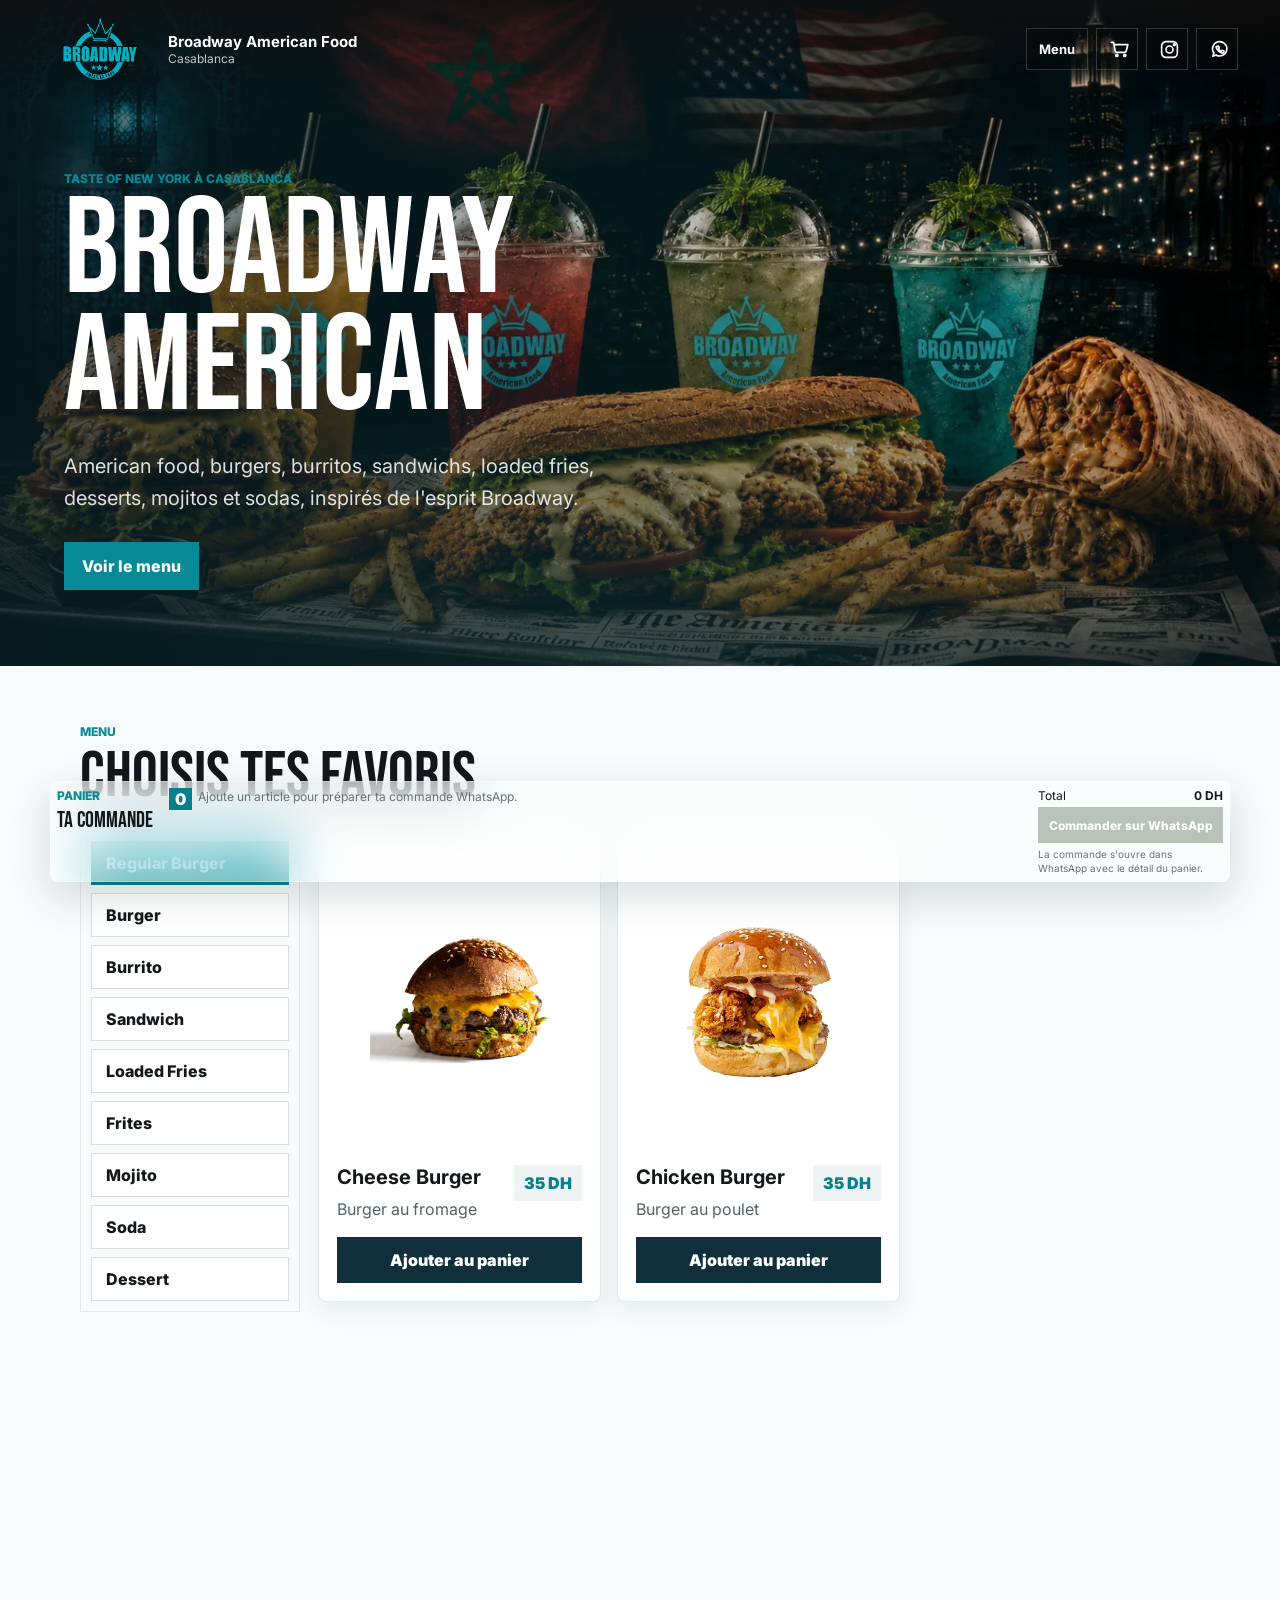
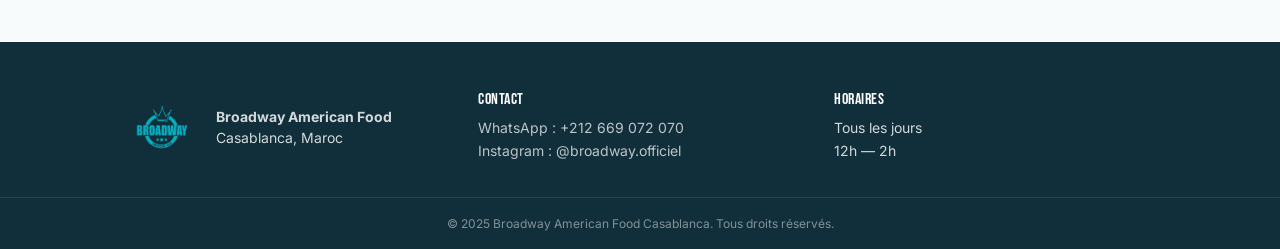
<file: index.html>
<!doctype html>
<html lang="fr">
  <head>
    <meta charset="utf-8" />
    <meta name="viewport" content="width=device-width, initial-scale=1" />
    <title>Broadway American Casablanca — Menu & Commande en ligne</title>
    <meta
      name="description"
      content="Broadway American Food Casablanca : burgers, burritos, sandwichs, loaded fries, mojitos et desserts. Commandez directement via WhatsApp."
    />

    <!-- Meta Pixel Code -->
    <script>
      !function(f,b,e,v,n,t,s)
      {if(f.fbq)return;n=f.fbq=function(){n.callMethod?
      n.callMethod.apply(n,arguments):n.queue.push(arguments)};
      if(!f._fbq)f._fbq=n;n.push=n;n.loaded=!0;n.version='2.0';
      n.queue=[];t=b.createElement(e);t.async=!0;
      t.src=v;s=b.getElementsByTagName(e)[0];
      s.parentNode.insertBefore(t,s)}(window, document,'script',
      'https://connect.facebook.net/en_US/fbevents.js');
      fbq('init', '2218245512294753');
      fbq('track', 'PageView');
    </script>
    <noscript><img height="1" width="1" style="display:none"
      src="https://www.facebook.com/tr?id=2218245512294753&ev=PageView&noscript=1"
      alt=""
    /></noscript>
    <!-- End Meta Pixel Code -->

    <!-- Open Graph -->
    <meta property="og:type" content="restaurant" />
    <meta property="og:title" content="Broadway American Food — Casablanca" />
    <meta property="og:description" content="Burgers, burritos, sandwichs, loaded fries, mojitos et desserts inspirés de l'esprit Broadway. Commandez via WhatsApp." />
    <meta property="og:url" content="https://www.broadwayfood.ma/" />
    <meta property="og:image" content="https://www.broadwayfood.ma/assets/hero-broadway-spread.webp" />
    <meta property="og:locale" content="fr_MA" />

    <!-- Twitter Card -->
    <meta name="twitter:card" content="summary_large_image" />
    <meta name="twitter:title" content="Broadway American Food — Casablanca" />
    <meta name="twitter:description" content="American food, burgers, burritos, loaded fries, mojitos. Commandez via WhatsApp." />
    <meta name="twitter:image" content="https://www.broadwayfood.ma/assets/hero-broadway-spread.webp" />

    <!-- PWA -->
    <link rel="manifest" href="./manifest.json" />
    <meta name="theme-color" content="#08aebf" />
    <meta name="apple-mobile-web-app-capable" content="yes" />
    <meta name="apple-mobile-web-app-status-bar-style" content="black-translucent" />

    <link rel="icon" type="image/png" href="./assets/logo-broadway-256.png" />
    <link rel="apple-touch-icon" href="./assets/logo-broadway-256.png" />
    <link rel="canonical" href="https://www.broadwayfood.ma/" />
    <link rel="preload" as="image" href="./assets/hero-broadway-spread.webp" type="image/webp" fetchpriority="high" />
    <link rel="preconnect" href="https://fonts.googleapis.com" />
    <link rel="preconnect" href="https://fonts.gstatic.com" crossorigin />
    <link
      href="https://fonts.googleapis.com/css2?family=Bebas+Neue&family=Inter:wght@400;600;700;800&display=swap"
      rel="stylesheet"
    />
    <link rel="stylesheet" href="./styles.css" />

    <!-- Schema.org JSON-LD -->
    <script type="application/ld+json">
    {
      "@context": "https://schema.org",
      "@type": "Restaurant",
      "name": "Broadway American Food",
      "image": "https://www.broadwayfood.ma/assets/hero-broadway-spread.webp",
      "address": {
        "@type": "PostalAddress",
        "streetAddress": "Casablanca",
        "addressLocality": "Casablanca",
        "addressCountry": "MA"
      },
      "servesCuisine": ["American", "Fast Food", "Burgers"],
      "priceRange": "$$",
      "telephone": "+212669072070",
      "url": "https://www.broadwayfood.ma/",
      "hasMenu": {
        "@type": "Menu",
        "hasMenuSection": [
          {
            "@type": "MenuSection",
            "name": "Burgers",
            "hasMenuItem": [
              {"@type": "MenuItem", "name": "Easy Cheezy", "offers": {"@type": "Offer", "price": "37", "priceCurrency": "MAD"}},
              {"@type": "MenuItem", "name": "Broadway Burger", "offers": {"@type": "Offer", "price": "57", "priceCurrency": "MAD"}}
            ]
          }
        ]
      }
    }
    </script>
  </head>
  <body>
    <header class="site-header">
      <a class="brand" href="#top" aria-label="Broadway American Casablanca">
        <img class="brand-logo" src="./assets/logo-broadway-transparent-turquoise.png" alt="Broadway American Food" width="116" height="70" />
        <span>
          <strong>Broadway American Food</strong>
          <small>Casablanca</small>
        </span>
      </a>
      <nav class="top-nav" aria-label="Navigation principale">
        <a class="nav-text" href="#menu">Menu</a>
        <a class="nav-icon" href="#panier" aria-label="Panier">
          <svg viewBox="0 0 24 24" aria-hidden="true">
            <path d="M6.5 6.5h15l-1.8 7.2a2 2 0 0 1-2 1.5H9a2 2 0 0 1-2-1.6L5.2 3.8H2.5" />
            <path d="M9 20a1.2 1.2 0 1 0 0-2.4A1.2 1.2 0 0 0 9 20Z" />
            <path d="M18 20a1.2 1.2 0 1 0 0-2.4A1.2 1.2 0 0 0 18 20Z" />
          </svg>
          <span class="cart-badge" id="cartBadge" hidden>0</span>
        </a>
        <a class="nav-icon" href="https://www.instagram.com/broadway.officiel/" target="_blank" rel="noreferrer" aria-label="Instagram">
          <svg viewBox="0 0 24 24" aria-hidden="true">
            <rect x="3" y="3" width="18" height="18" rx="5" />
            <circle cx="12" cy="12" r="4" />
            <circle cx="17.5" cy="6.5" r="1" />
          </svg>
        </a>
        <a class="nav-icon" id="navWhatsapp" href="https://wa.me/212669072070" target="_blank" rel="noreferrer" aria-label="WhatsApp">
          <svg viewBox="0 0 24 24" aria-hidden="true">
            <path d="M4.4 19.6 5.6 16A8.2 8.2 0 1 1 8 18.2Z" />
            <path d="M9.3 8.7c.2-.5.4-.6.7-.6h.5c.2 0 .4.1.5.4l.6 1.4c.1.3.1.5-.1.7l-.4.5c-.1.2-.1.4.1.6.5.9 1.3 1.7 2.3 2.2.2.1.4.1.6-.1l.6-.7c.2-.2.4-.2.7-.1l1.4.7c.3.1.4.3.4.6 0 .7-.3 1.3-.9 1.6-.7.4-2 .1-3.2-.5-1.8-.9-3.5-2.6-4.4-4.3-.6-1.1-.8-2-.4-2.4Z" />
          </svg>
        </a>
      </nav>
    </header>

    <main id="top">
      <section class="hero" aria-label="Broadway American Casablanca">
        <picture>
          <source srcset="./assets/hero-broadway-spread.webp" type="image/webp" />
          <img src="./assets/hero-broadway-spread.jpeg" alt="Menu Broadway American Food avec burger, sandwich, burrito, frites et mojitos" width="1200" height="800" loading="eager" decoding="async" fetchpriority="high" />
        </picture>
        <div class="hero-overlay"></div>
        <div class="hero-content">
          <p class="eyebrow">Taste of New York à Casablanca</p>
          <h1>Broadway American</h1>
          <p>
            American food, burgers, burritos, sandwichs, loaded fries, desserts,
            mojitos et sodas, inspirés de l'esprit Broadway.
          </p>
          <div class="hero-actions">
            <a class="button primary" href="#menu">Voir le menu</a>
          </div>
        </div>
      </section>

      <section class="menu-section" id="menu">
        <div class="section-heading">
          <p class="eyebrow">Menu</p>
          <h2>Choisis tes favoris</h2>
        </div>

        <div class="menu-content">
          <div class="category-carousel" aria-label="Catégories du menu">
            <button class="carousel-arrow" type="button" id="categoryPrev" aria-label="Catégories précédentes">
              <svg viewBox="0 0 24 24" aria-hidden="true">
                <path d="m15 18-6-6 6-6" />
              </svg>
            </button>
            <div class="category-tabs" id="categoryTabs" role="tablist" aria-label="Catégories du menu">
              <button class="tab active" role="tab" aria-selected="true" type="button" data-category="regular-burger">Regular Burger</button>
              <button class="tab" role="tab" aria-selected="false" type="button" data-category="burger">Burger</button>
              <button class="tab" role="tab" aria-selected="false" type="button" data-category="burrito">Burrito</button>
              <button class="tab" role="tab" aria-selected="false" type="button" data-category="sandwich">Sandwich</button>
              <button class="tab" role="tab" aria-selected="false" type="button" data-category="loaded-fries">Loaded Fries</button>
              <button class="tab" role="tab" aria-selected="false" type="button" data-category="frites">Frites</button>
              <button class="tab" role="tab" aria-selected="false" type="button" data-category="mojito">Mojito</button>
              <button class="tab" role="tab" aria-selected="false" type="button" data-category="soda">Soda</button>
              <button class="tab" role="tab" aria-selected="false" type="button" data-category="dessert">Dessert</button>
            </div>
            <button class="carousel-arrow" type="button" id="categoryNext" aria-label="Catégories suivantes">
              <svg viewBox="0 0 24 24" aria-hidden="true">
                <path d="m9 6 6 6-6 6" />
              </svg>
            </button>
          </div>

          <div class="menu-grid" id="menuGrid" aria-live="polite"></div>
        </div>
      </section>

      <aside class="cart-panel" id="panier" aria-label="Panier">
        <button class="cart-toggle" type="button" id="cartToggle" aria-label="Réduire le panier">
          <svg viewBox="0 0 24 24" aria-hidden="true"><path d="m6 9 6 6 6-6"/></svg>
        </button>
        <div class="cart-body" id="cartBody">
          <div class="cart-header">
            <div>
              <p class="eyebrow">Panier</p>
              <h2>Ta commande</h2>
            </div>
            <span class="cart-count" id="cartCount">0</span>
          </div>

          <div class="cart-items" id="cartItems">
            <p class="empty-cart">Ajoute un article pour préparer ta commande WhatsApp.</p>
          </div>

          <div class="cart-footer">
            <div class="total-row">
              <span>Total</span>
              <strong id="cartTotal">0 DH</strong>
            </div>
            <button class="whatsapp-button" type="button" id="whatsappButton" disabled>
              Commander sur WhatsApp
            </button>
            <p class="hint">La commande s'ouvre dans WhatsApp avec le détail du panier.</p>
          </div>
        </div>
      </aside>
    </main>

    <footer class="site-footer">
      <div class="footer-inner">
        <div class="footer-brand">
          <img src="./assets/logo-broadway-transparent-turquoise.png" alt="Broadway American Food" width="80" height="48" />
          <p><strong>Broadway American Food</strong><br>Casablanca, Maroc</p>
        </div>
        <div class="footer-links">
          <h3>Contact</h3>
          <ul>
            <li><a href="https://wa.me/212669072070" target="_blank" rel="noreferrer">WhatsApp : +212 669 072 070</a></li>
            <li><a href="https://www.instagram.com/broadway.officiel/" target="_blank" rel="noreferrer">Instagram : @broadway.officiel</a></li>
          </ul>
        </div>
        <div class="footer-links">
          <h3>Horaires</h3>
          <ul>
            <li>Tous les jours</li>
            <li>12h — 2h</li>
          </ul>
        </div>
      </div>
      <div class="footer-bottom">
        <p>&copy; 2025 Broadway American Food Casablanca. Tous droits réservés.</p>
      </div>
    </footer>

    <div class="sauce-modal" id="sauceModal" role="dialog" aria-modal="true" aria-labelledby="sauceTitle" hidden>
      <div class="sauce-card">
        <button class="sauce-close" type="button" id="sauceClose" aria-label="Fermer">×</button>
        <p class="eyebrow" id="optionEyebrow">Options</p>
        <h2 id="sauceTitle">Choisis tes options</h2>
        <p class="sauce-item" id="sauceItemName"></p>
        <div class="choice-group" id="sauceChoiceGroup">
          <span>Sauce</span>
          <div class="sauce-options" aria-label="Choix de sauce">
            <button type="button" data-sauce="normal">Normal</button>
            <button type="button" data-sauce="spicy">Spicy</button>
            <button type="button" data-sauce="mix">Mix</button>
          </div>
        </div>
        <div class="choice-group" id="friesChoiceGroup">
          <span>Frites</span>
          <div class="sauce-options fries-options" aria-label="Choix frites">
            <button type="button" data-fries="with">Avec frite +10 DH</button>
            <button type="button" data-fries="without">Sans frite</button>
          </div>
        </div>
        <div class="choice-group" id="drinkChoiceGroup">
          <span>Boisson</span>
          <div class="sauce-options fries-options" aria-label="Choix boisson">
            <button type="button" data-drink-option="with">Avec boisson +7 DH</button>
            <button type="button" data-drink-option="without">Sans boisson</button>
          </div>
        </div>
        <div class="choice-group soda-choice" id="sodaChoice" hidden>
          <span>Choix de la boisson</span>
          <div class="soda-options" id="sodaOptions" aria-label="Articles soda"></div>
        </div>
        <div class="choice-group" id="dessertChoiceGroup" hidden>
          <span>Dessert</span>
          <div class="sauce-options fries-options" aria-label="Choix dessert">
            <button type="button" data-dessert-option="with">Avec dessert +17 DH</button>
            <button type="button" data-dessert-option="without">Sans dessert</button>
          </div>
        </div>
        <div class="choice-group soda-choice" id="dessertChoice" hidden>
          <span>Choix du dessert</span>
          <div class="soda-options" id="dessertOptions" aria-label="Articles dessert"></div>
        </div>
        <button class="sauce-submit" type="button" id="sauceSubmit" disabled>Ajouter au panier</button>
      </div>
    </div>

    <div class="toast" id="toast" aria-live="assertive" hidden>Ajouté au panier !</div>

    <script src="./script.js" defer></script>
  </body>
</html>
</file>
<file: styles.css>
:root {
  --ink: #12171a;
  --paper: #f7fbfb;
  --cream: #e8f5f3;
  --aqua: #078a96;
  --aqua-dark: #087f8c;
  --navy: #102f3a;
  --red: #e63846;
  --gold: #f4b643;
  --smoke: #eef4f4;
  --shadow: 0 18px 50px rgba(16, 47, 58, 0.16);
}

* {
  box-sizing: border-box;
}

html {
  scroll-behavior: smooth;
}

body {
  margin: 0;
  font-family: Inter, system-ui, -apple-system, BlinkMacSystemFont, "Segoe UI", sans-serif;
  color: var(--ink);
  background:
    linear-gradient(180deg, rgba(95, 196, 189, 0.12), rgba(247, 251, 251, 0) 320px),
    var(--paper);
}

button,
a {
  font: inherit;
}

a {
  color: inherit;
  text-decoration: none;
}

.site-header {
  position: fixed;
  z-index: 10;
  top: 0;
  left: 0;
  right: 0;
  display: flex;
  align-items: center;
  justify-content: space-between;
  gap: 18px;
  padding: 14px clamp(16px, 4vw, 42px);
  color: #fff;
  background: linear-gradient(180deg, rgba(16, 16, 16, 0.78), rgba(16, 16, 16, 0));
}

.brand {
  display: inline-flex;
  align-items: center;
  gap: 10px;
  min-width: 0;
}

.brand-logo {
  width: 116px;
  height: 70px;
  object-fit: contain;
  filter: drop-shadow(0 8px 14px rgba(0, 0, 0, 0.32));
}

.brand strong,
.brand small {
  display: block;
}

.brand strong {
  font-size: 15px;
}

.brand small {
  color: rgba(255, 255, 255, 0.76);
  font-size: 12px;
}

.top-nav {
  display: flex;
  align-items: center;
  gap: 8px;
}

.top-nav a {
  display: inline-grid;
  place-items: center;
  position: relative;
  min-width: 42px;
  min-height: 42px;
  padding: 0 12px;
  border: 1px solid rgba(255, 255, 255, 0.18);
  background: rgba(0, 0, 0, 0.2);
  color: #fff;
  font-size: 13px;
  font-weight: 700;
  transition: background 160ms ease, border-color 160ms ease, transform 160ms ease;
}

.top-nav a:hover {
  border-color: rgba(255, 255, 255, 0.42);
  background: rgba(8, 174, 191, 0.32);
  transform: translateY(-1px);
}

.top-nav .nav-text {
  min-width: auto;
}

.nav-icon {
  width: 42px;
  padding: 0;
}

.nav-icon svg {
  width: 21px;
  height: 21px;
  fill: none;
  stroke: currentColor;
  stroke-linecap: round;
  stroke-linejoin: round;
  stroke-width: 1.9;
}

.cart-badge {
  position: absolute;
  top: -4px;
  right: -4px;
  min-width: 18px;
  height: 18px;
  padding: 0 5px;
  border-radius: 9px;
  background: var(--red);
  color: #fff;
  font-size: 10px;
  font-weight: 900;
  line-height: 18px;
  text-align: center;
}

.hero {
  position: relative;
  min-height: min(74vh, 760px);
  display: grid;
  align-items: end;
  overflow: hidden;
  background: #050b0d;
}

.hero img {
  position: absolute;
  inset: 0;
  width: 100%;
  height: 100%;
  object-fit: cover;
  object-position: center;
}

.hero-overlay {
  position: absolute;
  inset: 0;
  background:
    linear-gradient(90deg, rgba(7, 30, 36, 0.72), rgba(12, 72, 76, 0.28) 48%, rgba(0, 0, 0, 0.02)),
    linear-gradient(0deg, rgba(7, 30, 36, 0.62), rgba(7, 30, 36, 0) 48%);
}

.hero-content {
  position: relative;
  max-width: 720px;
  padding: 120px clamp(18px, 5vw, 72px) 76px;
  color: #fff;
}

.eyebrow {
  margin: 0 0 8px;
  color: var(--aqua);
  font-size: 12px;
  font-weight: 800;
  letter-spacing: 0;
  text-transform: uppercase;
}

h1,
h2 {
  margin: 0;
  font-family: "Bebas Neue", Impact, sans-serif;
  font-weight: 400;
  letter-spacing: 0;
}

h1 {
  font-size: clamp(58px, 12vw, 136px);
  line-height: 0.86;
}

h2 {
  font-size: clamp(34px, 6vw, 64px);
  line-height: 0.95;
}

.hero-content p:not(.eyebrow) {
  max-width: 590px;
  margin: 22px 0 0;
  color: rgba(255, 255, 255, 0.86);
  font-size: clamp(16px, 2vw, 20px);
  line-height: 1.6;
}

.hero-actions {
  display: flex;
  flex-wrap: wrap;
  gap: 12px;
  margin-top: 28px;
}

.button,
.whatsapp-button {
  border: 0;
  cursor: pointer;
  font-weight: 800;
}

.button {
  display: inline-flex;
  align-items: center;
  justify-content: center;
  min-height: 48px;
  padding: 13px 18px;
}

.primary {
  background: var(--aqua);
  color: #fff;
}

.ghost {
  border: 1px solid rgba(255, 255, 255, 0.34);
  color: #fff;
}

.menu-section {
  padding: 58px clamp(16px, 4vw, 42px) 330px;
}

.section-heading {
  max-width: 1120px;
  margin: 0 auto 22px;
}

.menu-content {
  display: grid;
  grid-template-columns: 220px minmax(0, 1fr);
  gap: 18px;
  max-width: 1120px;
  margin: 0 auto;
  align-items: start;
}

.category-carousel {
  position: sticky;
  z-index: 8;
  top: 82px;
  display: block;
  padding: 10px;
  border: 1px solid rgba(22, 22, 22, 0.08);
  background: rgba(247, 251, 251, 0.92);
  backdrop-filter: blur(14px);
}

.category-tabs {
  display: flex;
  flex-direction: column;
  gap: 8px;
  max-height: calc(100vh - 110px);
  overflow-y: auto;
  scroll-behavior: smooth;
  scrollbar-width: thin;
}

.category-tabs::-webkit-scrollbar {
  display: none;
}

.carousel-arrow {
  display: none;
  place-items: center;
  width: 44px;
  min-height: 44px;
  border: 1px solid rgba(22, 22, 22, 0.14);
  background: #fff;
  color: var(--aqua-dark);
  cursor: pointer;
}

.carousel-arrow:disabled {
  cursor: not-allowed;
  opacity: 0.34;
}

.carousel-arrow svg {
  width: 22px;
  height: 22px;
  fill: none;
  stroke: currentColor;
  stroke-linecap: round;
  stroke-linejoin: round;
  stroke-width: 2.4;
}

.tab {
  width: 100%;
  min-height: 44px;
  padding: 0 14px;
  border: 1px solid rgba(22, 22, 22, 0.14);
  background: #fff;
  color: var(--ink);
  cursor: pointer;
  font-weight: 800;
  text-align: left;
  white-space: nowrap;
}

.tab.active {
  border-color: var(--aqua-dark);
  background: var(--aqua-dark);
  color: #fff;
}

.menu-grid {
  display: grid;
  grid-template-columns: repeat(3, minmax(0, 1fr));
  gap: 16px;
  min-width: 0;
}

.menu-card {
  content-visibility: auto;
  contain-intrinsic-size: 420px;
  display: grid;
  gap: 16px;
  grid-template-rows: auto 1fr auto;
  min-height: 360px;
  padding: 18px;
  border: 1px solid rgba(22, 22, 22, 0.1);
  border-radius: 8px;
  background: #fff;
  box-shadow: 0 8px 26px rgba(16, 47, 58, 0.07);
}

.menu-card-image {
  width: 100%;
  aspect-ratio: 4 / 3;
  object-fit: contain;
  border-radius: 6px;
  background: #fff;
  padding: 8px;
}

.menu-card-top {
  display: flex;
  align-items: flex-start;
  justify-content: space-between;
  gap: 12px;
}

.menu-card h3 {
  margin: 0;
  font-size: 20px;
}

.menu-card p {
  margin: 8px 0 0;
  color: #536165;
  line-height: 1.5;
}

.price {
  flex: 0 0 auto;
  padding: 8px 10px;
  background: var(--smoke);
  color: var(--aqua-dark);
  font-weight: 900;
}

.add-button {
  align-self: end;
  width: 100%;
  min-height: 46px;
  border: 0;
  background: var(--navy);
  color: #fff;
  cursor: pointer;
  font-weight: 900;
  transition: background 160ms ease;
}

.add-button:hover {
  background: var(--aqua-dark);
}

.add-button.added {
  background: #1f9f57;
}

/* ---------- Cart panel ---------- */
.cart-panel {
  position: fixed;
  z-index: 12;
  left: clamp(12px, 3vw, 28px);
  right: clamp(12px, 3vw, 28px);
  bottom: 18px;
  max-width: 1180px;
  margin: 0 auto;
  border: 1px solid rgba(255, 255, 255, 0.28);
  border-radius: 8px;
  background: rgba(255, 255, 255, 0.46);
  box-shadow: 0 14px 42px rgba(16, 47, 58, 0.16);
  backdrop-filter: blur(28px) saturate(150%);
  transition: transform 300ms ease;
}

.cart-toggle {
  display: none;
}

.cart-body {
  display: grid;
  grid-template-columns: 135px 1fr 185px;
  gap: 6px;
  align-items: start;
  padding: 6px;
}

.cart-header {
  display: flex;
  align-items: flex-start;
  justify-content: space-between;
  gap: 6px;
}

.cart-header h2 {
  font-size: 22px;
}

.cart-count {
  display: grid;
  place-items: center;
  min-width: 22px;
  height: 22px;
  padding: 0 6px;
  background: var(--aqua-dark);
  color: #fff;
  font-weight: 900;
}

.cart-items {
  display: flex;
  gap: 5px;
  min-height: 40px;
  max-height: 72px;
  overflow: auto;
}

.empty-cart {
  margin: 0;
  color: #657274;
  font-size: 12px;
  line-height: 1.5;
}

.cart-item {
  min-width: 132px;
  padding: 5px;
  border: 1px solid rgba(255, 255, 255, 0.32);
  background: rgba(255, 255, 255, 0.58);
  box-shadow: 0 6px 18px rgba(16, 47, 58, 0.06);
}

.cart-item strong {
  display: block;
  margin-bottom: 2px;
  font-size: 11px;
}

.cart-controls {
  display: flex;
  align-items: center;
  justify-content: space-between;
  gap: 5px;
  font-size: 11px;
}

.qty-controls {
  display: inline-flex;
  align-items: center;
  gap: 4px;
}

.qty-controls button {
  display: grid;
  place-items: center;
  width: 32px;
  height: 32px;
  border: 1px solid rgba(22, 22, 22, 0.16);
  background: var(--cream);
  cursor: pointer;
  font-size: 16px;
  font-weight: 900;
}

.cart-footer {
  display: grid;
  gap: 4px;
}

.total-row {
  display: flex;
  align-items: center;
  justify-content: space-between;
  gap: 6px;
  font-size: 12px;
}

.whatsapp-button {
  min-height: 36px;
  padding: 0 10px;
  background: #1f9f57;
  color: #fff;
  font-size: 12px;
}

.whatsapp-button:disabled {
  cursor: not-allowed;
  background: #b9c2b9;
}

.hint {
  margin: 0;
  color: #657274;
  font-size: 10px;
  line-height: 1.4;
}

.cart-item-note {
  display: block;
  margin-top: 2px;
  color: var(--aqua-dark);
  font-size: 10px;
  font-weight: 800;
}

/* ---------- Sauce choice modal ---------- */
.sauce-modal {
  position: fixed;
  z-index: 30;
  inset: 0;
  display: grid;
  place-items: center;
  padding: 18px;
  background: rgba(8, 18, 22, 0.58);
  backdrop-filter: blur(8px);
}

.sauce-modal[hidden] {
  display: none;
}

.sauce-card {
  position: relative;
  width: min(460px, 100%);
  max-height: calc(100vh - 36px);
  overflow: auto;
  padding: 24px;
  border: 1px solid rgba(255, 255, 255, 0.22);
  border-radius: 8px;
  background: rgba(247, 251, 251, 0.96);
  box-shadow: var(--shadow);
}

.sauce-card h2 {
  margin: 4px 0 8px;
  font-family: "Bebas Neue", Impact, sans-serif;
  font-size: clamp(32px, 8vw, 46px);
  letter-spacing: 0;
}

.sauce-item {
  margin: 0 0 16px;
  color: #506064;
  font-weight: 800;
}

.sauce-close {
  position: absolute;
  top: 12px;
  right: 12px;
  display: grid;
  place-items: center;
  width: 34px;
  height: 34px;
  border: 1px solid rgba(18, 23, 26, 0.12);
  border-radius: 50%;
  background: #fff;
  color: var(--ink);
  cursor: pointer;
  font-size: 22px;
  line-height: 1;
}

.choice-group {
  display: grid;
  gap: 8px;
  margin-top: 14px;
}

.choice-group[hidden] {
  display: none;
}

.choice-group > span {
  color: #506064;
  font-size: 12px;
  font-weight: 900;
  text-transform: uppercase;
}

.sauce-options {
  display: grid;
  grid-template-columns: repeat(3, 1fr);
  gap: 8px;
}

.fries-options {
  grid-template-columns: repeat(2, 1fr);
}

.sauce-options button {
  min-height: 46px;
  border: 0;
  border-radius: 6px;
  background: var(--navy);
  color: #fff;
  cursor: pointer;
  font-weight: 900;
  text-transform: uppercase;
}

.sauce-options button:hover,
.sauce-options button.selected {
  background: var(--aqua);
}

.soda-choice[hidden] {
  display: none;
}

.soda-options {
  display: grid;
  grid-template-columns: repeat(2, 1fr);
  gap: 8px;
}

.soda-options button {
  min-height: 54px;
  padding: 8px 10px;
  border: 1px solid rgba(16, 47, 58, 0.16);
  border-radius: 6px;
  background: #fff;
  color: var(--ink);
  cursor: pointer;
  text-align: left;
  font-weight: 900;
}

.soda-options button small {
  display: block;
  margin-top: 2px;
  color: #657274;
  font-size: 10px;
  font-weight: 800;
}

.soda-options button:hover,
.soda-options button.selected {
  border-color: var(--aqua);
  background: var(--cream);
  color: var(--aqua-dark);
}

.sauce-submit {
  width: 100%;
  min-height: 46px;
  margin-top: 18px;
  border: 0;
  border-radius: 6px;
  background: var(--red);
  color: #fff;
  cursor: pointer;
  font-weight: 900;
  text-transform: uppercase;
}

.sauce-submit:disabled {
  cursor: not-allowed;
  background: #b9c2b9;
}

/* ---------- Toast notification ---------- */
.toast {
  position: fixed;
  z-index: 20;
  bottom: 140px;
  left: 50%;
  transform: translateX(-50%) translateY(20px);
  padding: 10px 22px;
  border-radius: 6px;
  background: var(--navy);
  color: #fff;
  font-size: 14px;
  font-weight: 700;
  opacity: 0;
  transition: opacity 250ms ease, transform 250ms ease;
  pointer-events: none;
}

.toast.show {
  opacity: 1;
  transform: translateX(-50%) translateY(0);
}

/* ---------- Footer ---------- */
.site-footer {
  background: var(--navy);
  color: rgba(255, 255, 255, 0.82);
  font-size: 14px;
}

.footer-inner {
  display: grid;
  grid-template-columns: repeat(auto-fit, minmax(200px, 1fr));
  gap: 32px;
  max-width: 1120px;
  margin: 0 auto;
  padding: 48px clamp(16px, 4vw, 42px) 32px;
}

.footer-brand {
  display: flex;
  align-items: center;
  gap: 14px;
}

.footer-brand img {
  object-fit: contain;
}

.footer-brand p {
  margin: 0;
  line-height: 1.5;
}

.footer-links h3 {
  margin: 0 0 10px;
  font-size: 16px;
  font-family: "Bebas Neue", Impact, sans-serif;
  font-weight: 400;
  color: #fff;
  letter-spacing: 0.5px;
}

.footer-links ul {
  list-style: none;
  margin: 0;
  padding: 0;
}

.footer-links li {
  margin-bottom: 6px;
}

.footer-links a {
  color: rgba(255, 255, 255, 0.72);
  transition: color 160ms ease;
}

.footer-links a:hover {
  color: var(--aqua);
}

.footer-bottom {
  border-top: 1px solid rgba(255, 255, 255, 0.1);
  padding: 18px clamp(16px, 4vw, 42px);
  text-align: center;
  font-size: 12px;
  color: rgba(255, 255, 255, 0.48);
}

.footer-bottom p {
  margin: 0;
}

/* ---------- Responsive ---------- */
@media (max-width: 920px) {
  .menu-content {
    grid-template-columns: 180px minmax(0, 1fr);
    gap: 14px;
  }

  .menu-grid {
    grid-template-columns: 1fr;
  }

  .tab {
    padding-inline: 12px;
    font-size: 13px;
  }

  .cart-toggle {
    display: grid;
    place-items: center;
    width: 100%;
    min-height: 36px;
    border: 0;
    background: transparent;
    cursor: pointer;
    color: var(--ink);
    transition: transform 200ms ease;
  }

  .cart-toggle svg {
    width: 22px;
    height: 22px;
    fill: none;
    stroke: currentColor;
    stroke-linecap: round;
    stroke-linejoin: round;
    stroke-width: 2.4;
    transition: transform 200ms ease;
  }

  .cart-panel.collapsed .cart-toggle svg {
    transform: rotate(180deg);
  }

  .cart-panel.collapsed .cart-body {
    display: none;
  }

  .cart-body {
    grid-template-columns: 1fr;
    padding: 6px;
  }

  .cart-items {
    flex-direction: column;
    max-height: 72px;
  }

  .cart-item {
    min-width: 0;
  }
}

@media (max-width: 640px) {
  .site-header {
    align-items: flex-start;
  }

  .top-nav a {
    min-width: 36px;
    min-height: 36px;
    padding: 0 9px;
    font-size: 12px;
  }

  .nav-icon {
    width: 36px;
    padding: 0;
  }

  .nav-icon svg {
    width: 19px;
    height: 19px;
  }

  .brand strong {
    max-width: 140px;
  }

  .hero {
    min-height: 62vh;
  }

  .hero-content {
    padding-bottom: 54px;
  }

  .menu-content {
    grid-template-columns: 112px minmax(0, 1fr);
    gap: 10px;
  }

  .category-carousel {
    position: sticky;
    top: 74px;
    padding: 6px;
  }

  .category-tabs {
    gap: 6px;
    max-height: calc(100vh - 96px);
    overflow-y: auto;
  }

  .tab {
    min-height: 40px;
    padding: 0 8px;
    font-size: 11px;
    line-height: 1.15;
    white-space: normal;
  }

  .menu-grid {
    grid-template-columns: 1fr;
    gap: 12px;
  }

  .menu-card {
    gap: 10px;
    min-height: 0;
    padding: 10px;
  }

  .menu-card h3 {
    font-size: 16px;
  }

  .menu-card p {
    font-size: 12px;
    line-height: 1.35;
  }

  .price {
    padding: 6px 8px;
    font-size: 12px;
  }

  .add-button {
    min-height: 40px;
  }

  .menu-section {
    padding-bottom: 180px;
  }

  .cart-panel {
    left: 10px;
    right: 10px;
    bottom: 12px;
  }

  .cart-header h2 {
    font-size: 21px;
  }

  .cart-items {
    min-height: 36px;
    max-height: 68px;
  }
}
</file>
